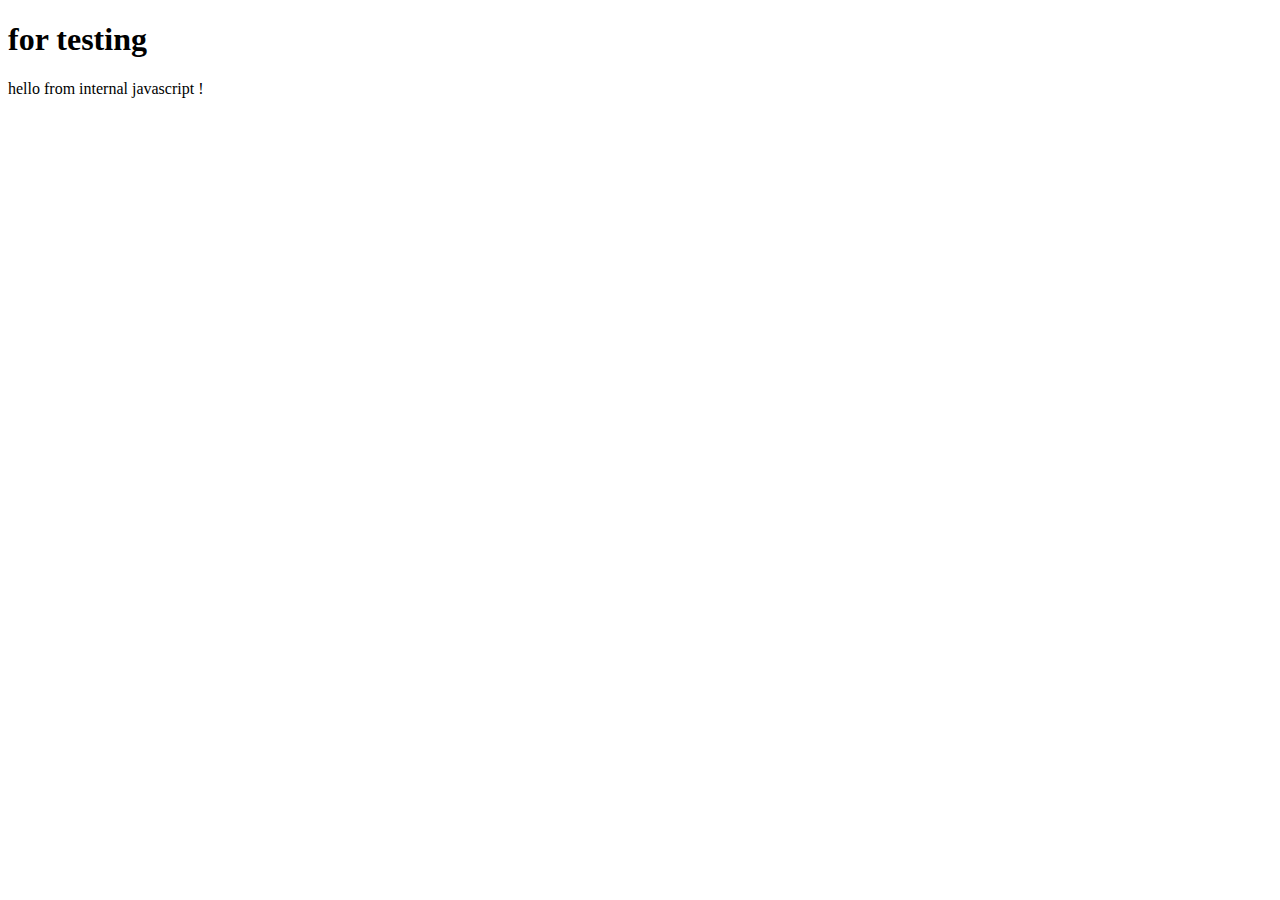
<file: index.html>
<!DOCTYPE html>
<html lang="en">
<head>
    <meta charset="UTF-8">
    <meta name="viewport" content="width=device-width, initial-scale=1.0">
    <title>Document</title>
    <script src="./first.js"></script>
</head>  
<body>
    <h1> for testing</h1>
    <p id="message">this text will change.</p>
    <script>
        document.getElementById("message").innerHTML = "hello from internal javascript !";
        console.log(alert);
    </script>

</body>
</html>
</file>
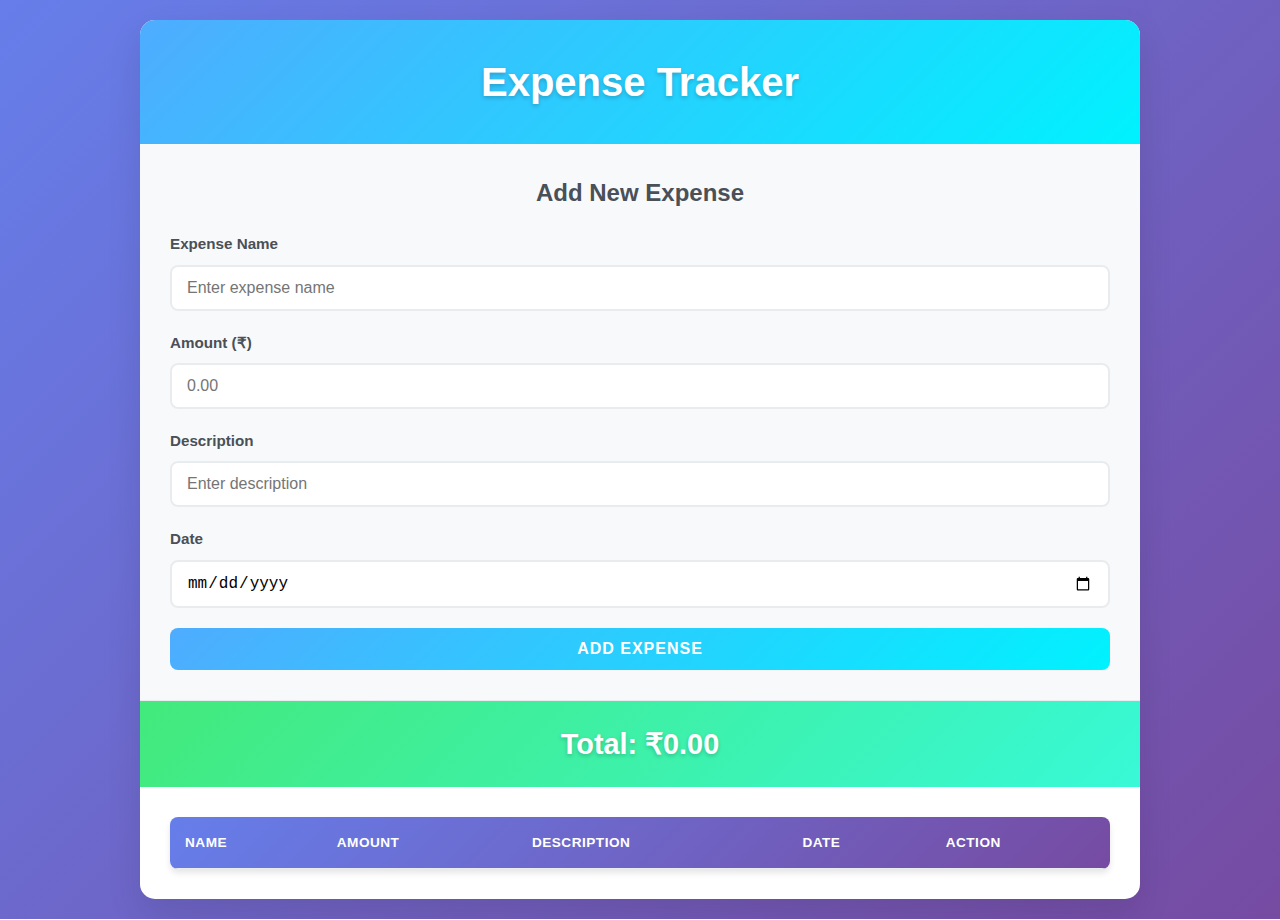
<file: Expense_traker.html>
<!DOCTYPE html>
<html lang="en">
<head>
    <meta charset="UTF-8">
    <meta name="viewport" content="width=device-width, initial-scale=1.0">
    <title>Expense Tracker</title>
    <link rel="stylesheet" href="style.css">
</head>
<body>
    <div class="container">
        <h1>Expense Tracker</h1>

        <div class="expense-form">
            <h2>Add New Expense</h2>
            <form id="expenseForm">
                <div class="form-group">
                    <label for="expenseName">Expense Name</label>
                    <input type="text" id="expenseName" placeholder="Enter expense name" required>
                </div>

                <div class="form-group">
                    <label for="amount">Amount (₹)</label>
                    <input type="number" id="amount" placeholder="0.00" step="0.01" min="0" required>
                </div>

                <div class="form-group">
                    <label for="description">Description</label>
                    <input type="text" id="description" placeholder="Enter description">
                </div>

                <div class="form-group">
                    <label for="date">Date</label>
                    <input type="date" id="date" required>
                </div>

                <button type="submit" class="add-btn">Add Expense</button>
            </form>
        </div>

        <div class="total-amount">
            <h3>Total: ₹<span id="totalAmount">0.00</span></h3>
        </div>

        <div class="expenses-table">
            <table id="expensesTable">
                <thead>
                    <tr>
                        <th>Name</th>
                        <th>Amount</th>
                        <th>Description</th>
                        <th>Date</th>
                        <th>Action</th>
                    </tr>
                </thead>
                <tbody id="expensesList"></tbody>
            </table>
        </div>
    </div>

    <script src="first.js"></script>
</body>
</html>
</file>
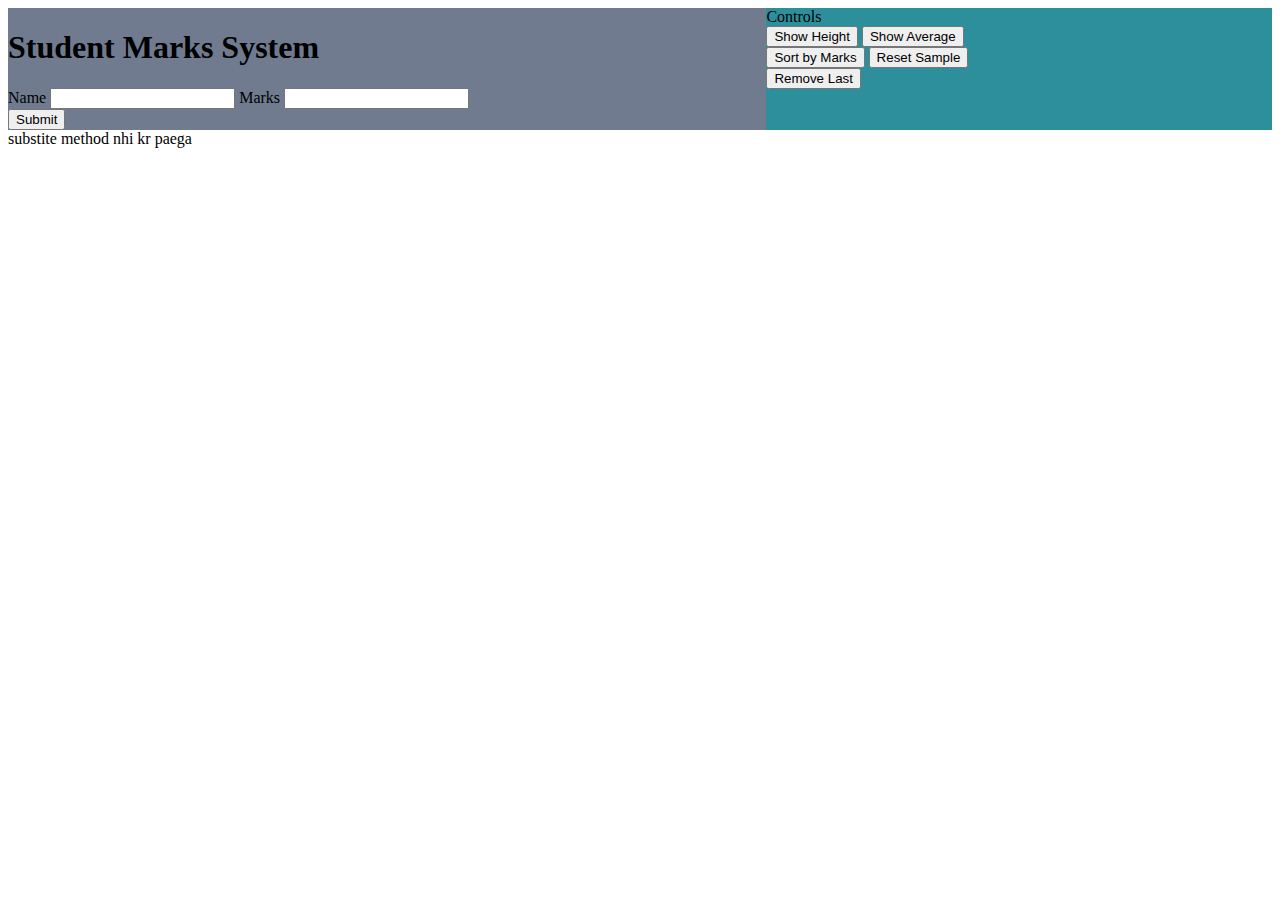
<file: studnet_marks.html>
<!DOCTYPE html>
<html lang="en">
<head>
    <meta charset="UTF-8">
    <meta name="viewport" content="width=device-width, initial-scale=1.0">
    <title>Document</title>
</head>
<body>
    <div class="container" style="display: flex;">
        <div class="left" style="width: 60%; background-color: rgb(112, 123, 143);">
            <h1>Student Marks System</h1>
            <form action="">
                <label for="">Name</label>
                <input type="text">
                <label for="\">Marks</label>
                <input type="text"><br>
                <input type="submit">
            </form>
        </div>
        <div class="right" style="width: 40%; background-color: rgb(45, 143, 156);" >
            <span>Controls</span><br>
            <button class="btn">Show Height</button>
            <button >Show Average</button><br>
            <button>Sort by Marks</button>
            <button>Reset Sample</button><br>
            <button>Remove Last</button>

        </div>
    </div>
</body>
</html>
substite method nhi kr paega
</file>
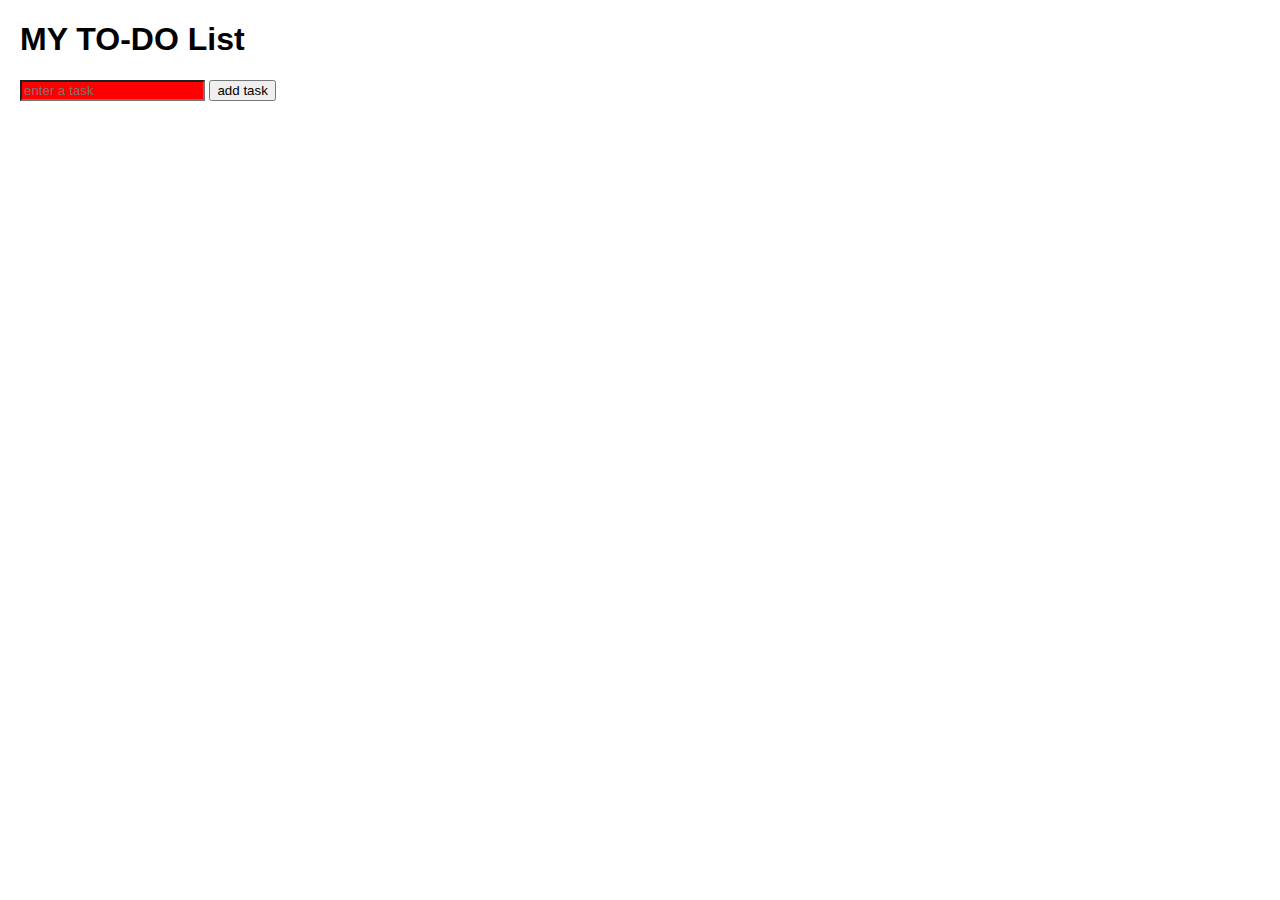
<file: todo-list.html>
<!DOCTYPE html>
<html lang="en">
<head>
    <meta charset="UTF-8">
    <meta name="viewport" content="width=device-width, initial-scale=1.0">
    <title>Document</title>
    <style>
        body {font-family: Arial, Helvetica, sans-serif; margin: 20px;}
        .done {
            text-decoration: line-through;
            color: gray;
        }
        .taskInput {
            background-color: red;
        }
        li 
            margin: 5px 0;
        }
        button {
            margin-left: 10px;
        }
    </style>
</head>
<body>
    <h1> MY TO-DO List</h1>
    <input type = "text" id = "taskInput" placeholder = "enter a task" class="taskInput">
    <button id = "addBtn" class="addBtn"> add task</button>
   <ul id = "taskList" class="taskList"></ul>
   <script>
    const taskInput = document.getElementById("taskInput");
    const addBtn = document.getElementById("addBtn");
    const taskList = document.getElementById("taskList");

    addBtn.addEventListener("click",addTask);

    function addTask(){
        const taskTest = taskInput.value.trim();


        if (taskTest === "" ){
            alert("please enter a task!");
            return;

        }

        const li = document.createElement("li");

        const span = document.createElement("span");
        span.textcontent = taskTest;


        const tickBtn = document.createElement("button");
        tickBtn.textcontent = "";
        tickBtn.className = "tickBtn";
        tickBtn.addEventlistener("click", function(){
            span.classlist.toggle("done");
        });

        const delBtn = document.createElement("button");
        delBtn.textcontent = "delete";
        delBtn.className = "delBtn";
        delBtn.addEventlistener("click",function(){
        taskList.removeChild(li);
        });
            
        
    
   

    li.appendChild(span);
     li.appendChild(tickBtn);
      li.appendChild(delBtn);
      taskList.appendChild(li);


      taskInput.value = "";
    }
   </script>
</body>
</html>
</file>
<file: style.css>
* {
    margin: 0;
    padding: 0;
    box-sizing: border-box;
}

body {
    font-family: 'Segoe UI', Tahoma, Geneva, Verdana, sans-serif;
    line-height: 1.6;
    color: #333;
    background: linear-gradient(135deg, #667eea 0%, #764ba2 100%);
    min-height: 100vh;
    padding: 20px;
}

.container {
    max-width: 1000px;
    margin: 0 auto;
    background: white;
    border-radius: 15px;
    box-shadow: 0 15px 35px rgba(0, 0, 0, 0.1);
    overflow: hidden;
}

h1 {
    background: linear-gradient(135deg, #4facfe 0%, #00f2fe 100%);
    color: white;
    text-align: center;
    padding: 30px 20px;
    font-size: 2.5rem;
    margin: 0;
    text-shadow: 0 2px 4px rgba(0, 0, 0, 0.2);
}

.expense-form {
    padding: 30px;
    background: #f8f9fa;
    border-bottom: 1px solid #e9ecef;
}

.expense-form h2 {
    color: #495057;
    margin-bottom: 20px;
    font-size: 1.5rem;
    text-align: center;
}

.form-group {
    margin-bottom: 20px;
}

.form-group label {
    display: block;
    margin-bottom: 8px;
    color: #495057;
    font-weight: 600;
    font-size: 0.95rem;
}

.form-group input, .add-btn {
    width: 100%;
    padding: 12px 15px;
    border: 2px solid #e9ecef;
    border-radius: 8px;
    font-size: 1rem;
    transition: all 0.3s ease;
    background: white;
}

.form-group input:focus {
    outline: none;
    border-color: #4facfe;
    box-shadow: 0 0 0 3px rgba(79, 172, 254, 0.1);
}

.add-btn {
    background: linear-gradient(135deg, #4facfe 0%, #00f2fe 100%);
    color: white;
    border: none;
    font-weight: 600;
    cursor: pointer;
    text-transform: uppercase;
    letter-spacing: 1px;
}

.add-btn:hover {
    transform: translateY(-2px);
    box-shadow: 0 5px 15px rgba(79, 172, 254, 0.4);
}

.total-amount {
    background: linear-gradient(135deg, #43e97b 0%, #38f9d7 100%);
    color: white;
    padding: 20px 30px;
    text-align: center;
}

.total-amount h3 {
    margin: 0;
    font-size: 1.8rem;
    text-shadow: 0 2px 4px rgba(0, 0, 0, 0.2);
}

.expenses-table {
    padding: 30px;
}

table {
    width: 100%;
    border-collapse: collapse;
    background: white;
    border-radius: 8px;
    overflow: hidden;
    box-shadow: 0 4px 6px rgba(0, 0, 0, 0.1);
}

thead {
    background: linear-gradient(135deg, #667eea 0%, #764ba2 100%);
    color: white;
}

th, td {
    padding: 15px;
    text-align: left;
    border-bottom: 1px solid #e9ecef;
}

th {
    font-weight: 600;
    text-transform: uppercase;
    font-size: 0.85rem;
    letter-spacing: 0.5px;
}

tbody tr:hover {
    background: #f8f9fa;
}

.delete-btn {
    background: #dc3545;
    color: white;
    border: none;
    padding: 8px 16px;
    border-radius: 5px;
    cursor: pointer;
    font-size: 0.85rem;
    font-weight: 600;
    transition: all 0.3s ease;
    text-transform: uppercase;
    letter-spacing: 0.5px;
}

.delete-btn:hover {
    background: #c82333;
    transform: translateY(-1px);
    box-shadow: 0 2px 8px rgba(220, 53, 69, 0.3);
}

.amount {
    font-weight: 600;
    color: #28a745;
}

.date {
    color: #6c757d;
    font-size: 0.9rem;
}

@media (max-width: 768px) {
    .container {
        margin: 10px;
        border-radius: 10px;
    }

    h1 {
        font-size: 2rem;
        padding: 20px 15px;
    }

    .expense-form, .expenses-table {
        padding: 20px;
    }

    th, td {
        padding: 10px;
        font-size: 0.9rem;
    }

    .form-group input, .add-btn {
        padding: 10px 12px;
    }
}

@media (max-width: 480px) {
    table {
        font-size: 0.8rem;
    }

    th, td {
        padding: 8px;
    }

    .total-amount h3 {
        font-size: 1.5rem;
    }
}
</file>
